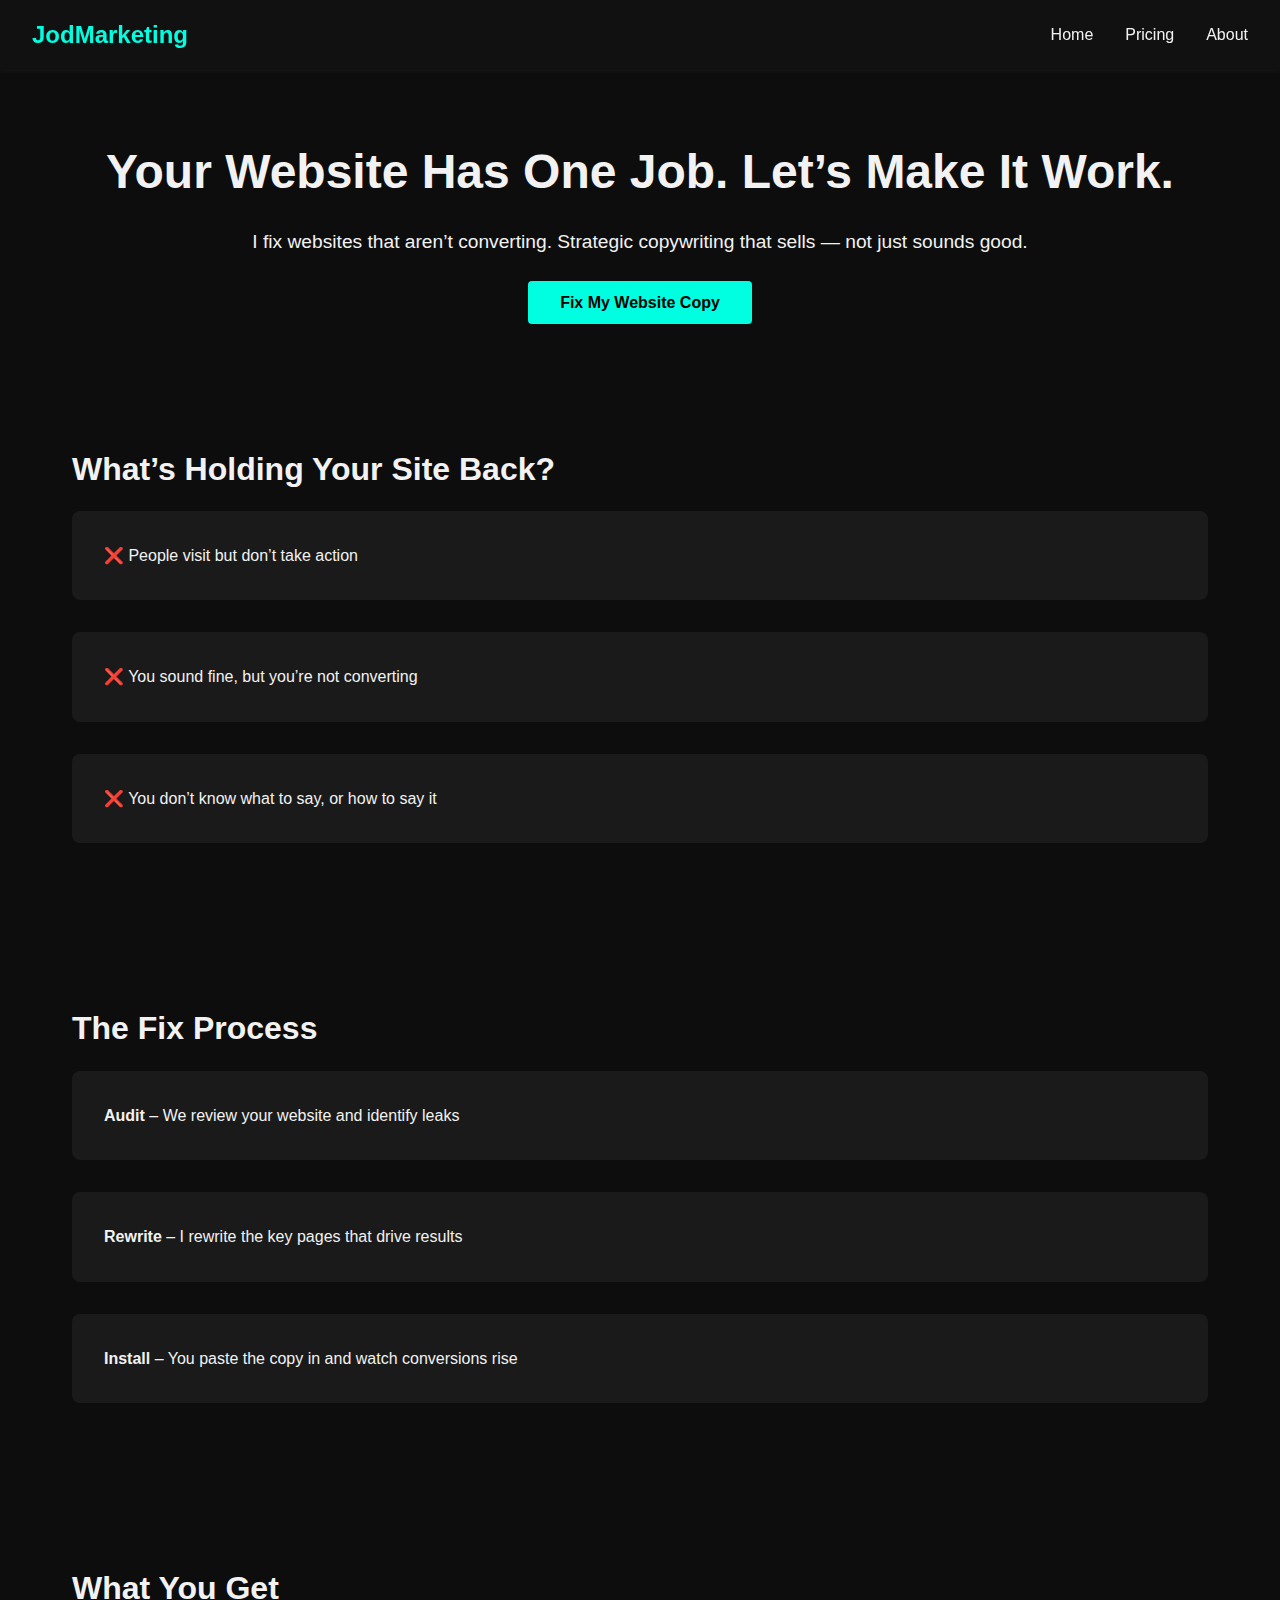
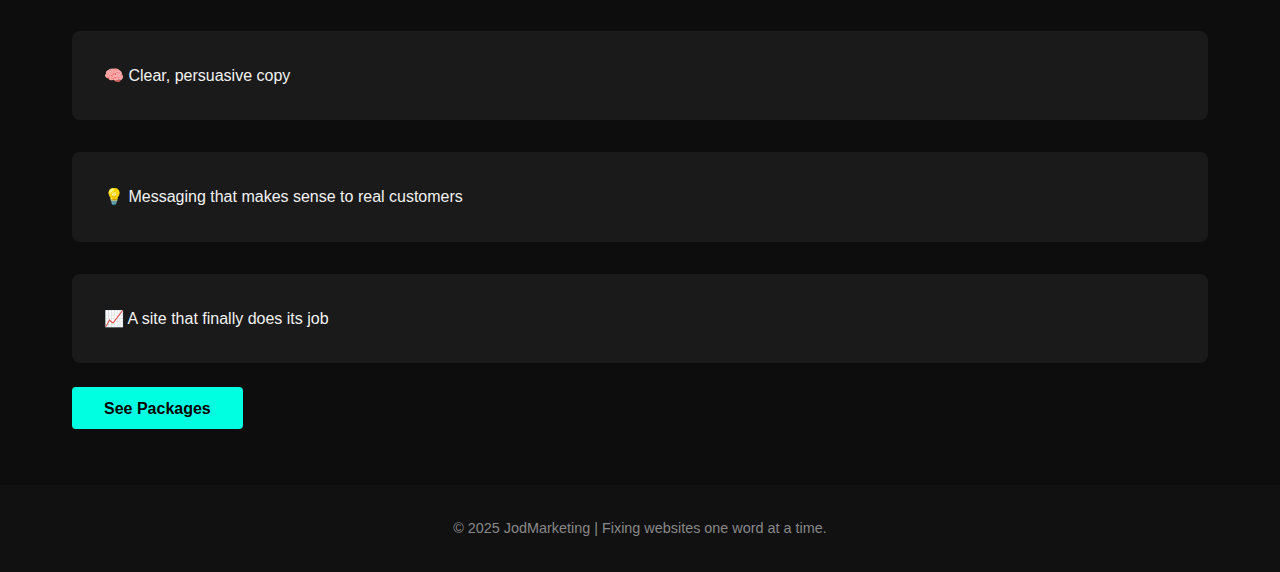
<file: Index.html>
<!DOCTYPE html>
<html lang="en">
<head>
  <meta charset="UTF-8" />
  <meta name="viewport" content="width=device-width, initial-scale=1.0"/>
  <title>JodMarketing – Fix Your Website Copy</title>
  <link rel="stylesheet" href="style.css" />
  <script defer src="script.js"></script>
</head>
<body>

  <header class="navbar">
    <div class="logo">JodMarketing</div>
    <div class="hamburger">
      <div></div><div></div><div></div>
    </div>
    <ul>
      <li><a href="index.html">Home</a></li>
      <li><a href="pricing.html">Pricing</a></li>
      <li><a href="about.html">About</a></li>
    </ul>
  </header>

  <section class="hero">
    <h1>Your Website Has One Job. Let’s Make It Work.</h1>
    <p>I fix websites that aren’t converting. Strategic copywriting that sells — not just sounds good.</p>
    <a href="pricing.html" class="btn">Fix My Website Copy</a>
  </section>

  <section class="section container">
    <h2>What’s Holding Your Site Back?</h2>
    <div class="card">❌ People visit but don’t take action</div>
    <div class="card">❌ You sound fine, but you’re not converting</div>
    <div class="card">❌ You don’t know what to say, or how to say it</div>
  </section>

  <section class="section container">
    <h2>The Fix Process</h2>
    <div class="card"><strong>Audit</strong> – We review your website and identify leaks</div>
    <div class="card"><strong>Rewrite</strong> – I rewrite the key pages that drive results</div>
    <div class="card"><strong>Install</strong> – You paste the copy in and watch conversions rise</div>
  </section>

  <section class="section container">
    <h2>What You Get</h2>
    <div class="card">🧠 Clear, persuasive copy</div>
    <div class="card">💡 Messaging that makes sense to real customers</div>
    <div class="card">📈 A site that finally does its job</div>
    <a href="pricing.html" class="btn">See Packages</a>
  </section>

  <footer>
    © 2025 JodMarketing | Fixing websites one word at a time.
  </footer>

</body>
</html>
</file>
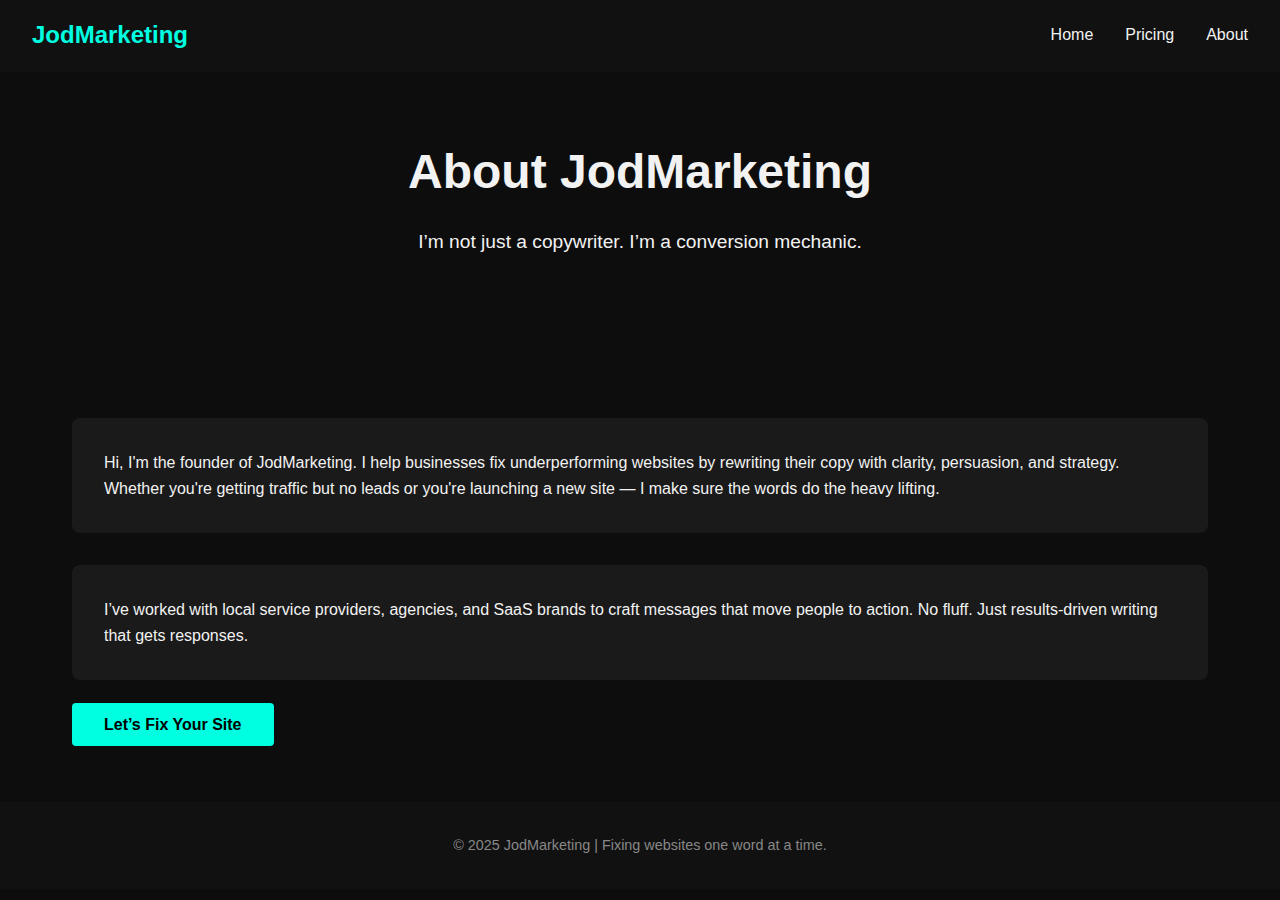
<file: about.html>
<!DOCTYPE html>
<html lang="en">
<head>
  <meta charset="UTF-8" />
  <meta name="viewport" content="width=device-width, initial-scale=1.0"/>
  <title>About – JodMarketing</title>
  <link rel="stylesheet" href="style.css" />
  <script defer src="script.js"></script>
</head>
<body>

  <header class="navbar">
    <div class="logo">JodMarketing</div>
    <div class="hamburger">
      <div></div><div></div><div></div>
    </div>
    <ul>
      <li><a href="index.html">Home</a></li>
      <li><a href="pricing.html">Pricing</a></li>
      <li><a href="about.html">About</a></li>
    </ul>
  </header>

  <section class="hero">
    <h1>About JodMarketing</h1>
    <p>I’m not just a copywriter. I’m a conversion mechanic.</p>
  </section>

  <section class="section container">
    <div class="card">
      <p>Hi, I'm the founder of JodMarketing. I help businesses fix underperforming websites by rewriting their copy with clarity, persuasion, and strategy. Whether you're getting traffic but no leads or you're launching a new site — I make sure the words do the heavy lifting.</p>
    </div>

    <div class="card">
      <p>I’ve worked with local service providers, agencies, and SaaS brands to craft messages that move people to action. No fluff. Just results-driven writing that gets responses.</p>
    </div>

    <a href="index.html" class="btn">Let’s Fix Your Site</a>
  </section>

  <footer>
    © 2025 JodMarketing | Fixing websites one word at a time.
  </footer>

</body>
</html>
</file>
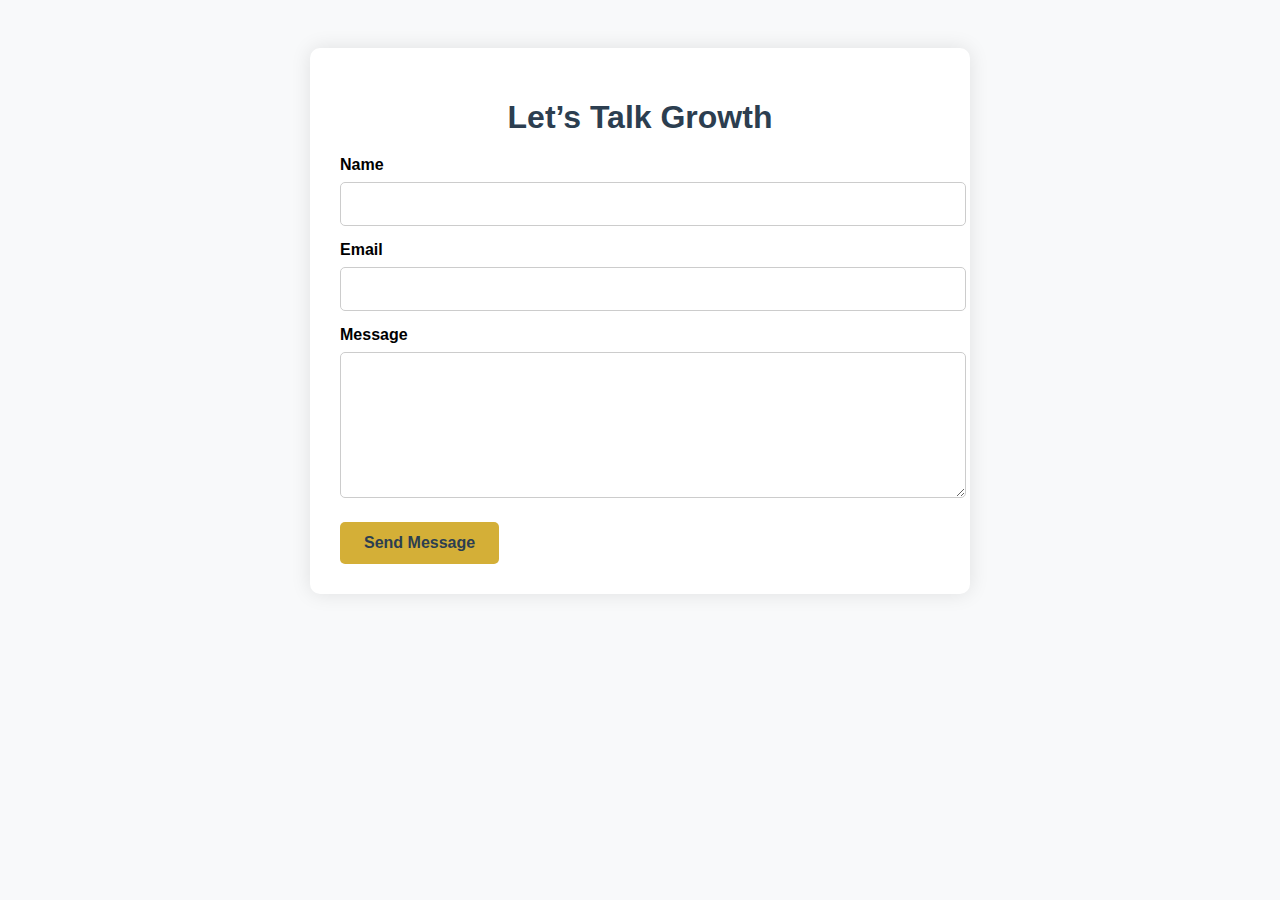
<file: contact.html>
<!DOCTYPE html>
<html lang="en">
<head>
  <meta charset="UTF-8" />
  <meta name="viewport" content="width=device-width, initial-scale=1.0"/>
  <title>Contact Us | JOD Marketing</title>
  <style>
    body {
      font-family: 'Poppins', sans-serif;
      background: #f8f9fa;
      padding: 40px;
    }
    .container {
      max-width: 600px;
      margin: 0 auto;
      background: #fff;
      padding: 30px;
      border-radius: 10px;
      box-shadow: 0 0 20px rgba(0,0,0,0.1);
    }
    h1 {
      text-align: center;
      color: #2c3e50;
      margin-bottom: 20px;
    }
    label {
      display: block;
      margin-top: 15px;
      font-weight: 600;
    }
    input, textarea {
      width: 100%;
      padding: 12px;
      margin-top: 8px;
      border-radius: 5px;
      border: 1px solid #ccc;
      font-size: 1em;
    }
    textarea {
      min-height: 120px;
    }
    button {
      margin-top: 20px;
      background: #d4af37;
      color: #2c3e50;
      padding: 12px 24px;
      border: none;
      border-radius: 5px;
      font-weight: bold;
      font-size: 1em;
      cursor: pointer;
    }
  </style>
</head>
<body>
  <div class="container">
    <h1>Let’s Talk Growth</h1>
    <form action="https://formspree.io/f/movwqvzr" method="POST">
      <label for="name">Name</label>
      <input type="text" id="name" name="name" required>

      <label for="email">Email</label>
      <input type="email" id="email" name="email" required>

      <label for="message">Message</label>
      <textarea id="message" name="message" required></textarea>

      <button type="submit">Send Message</button>
    </form>
  </div>
</body>
</html>
</file>
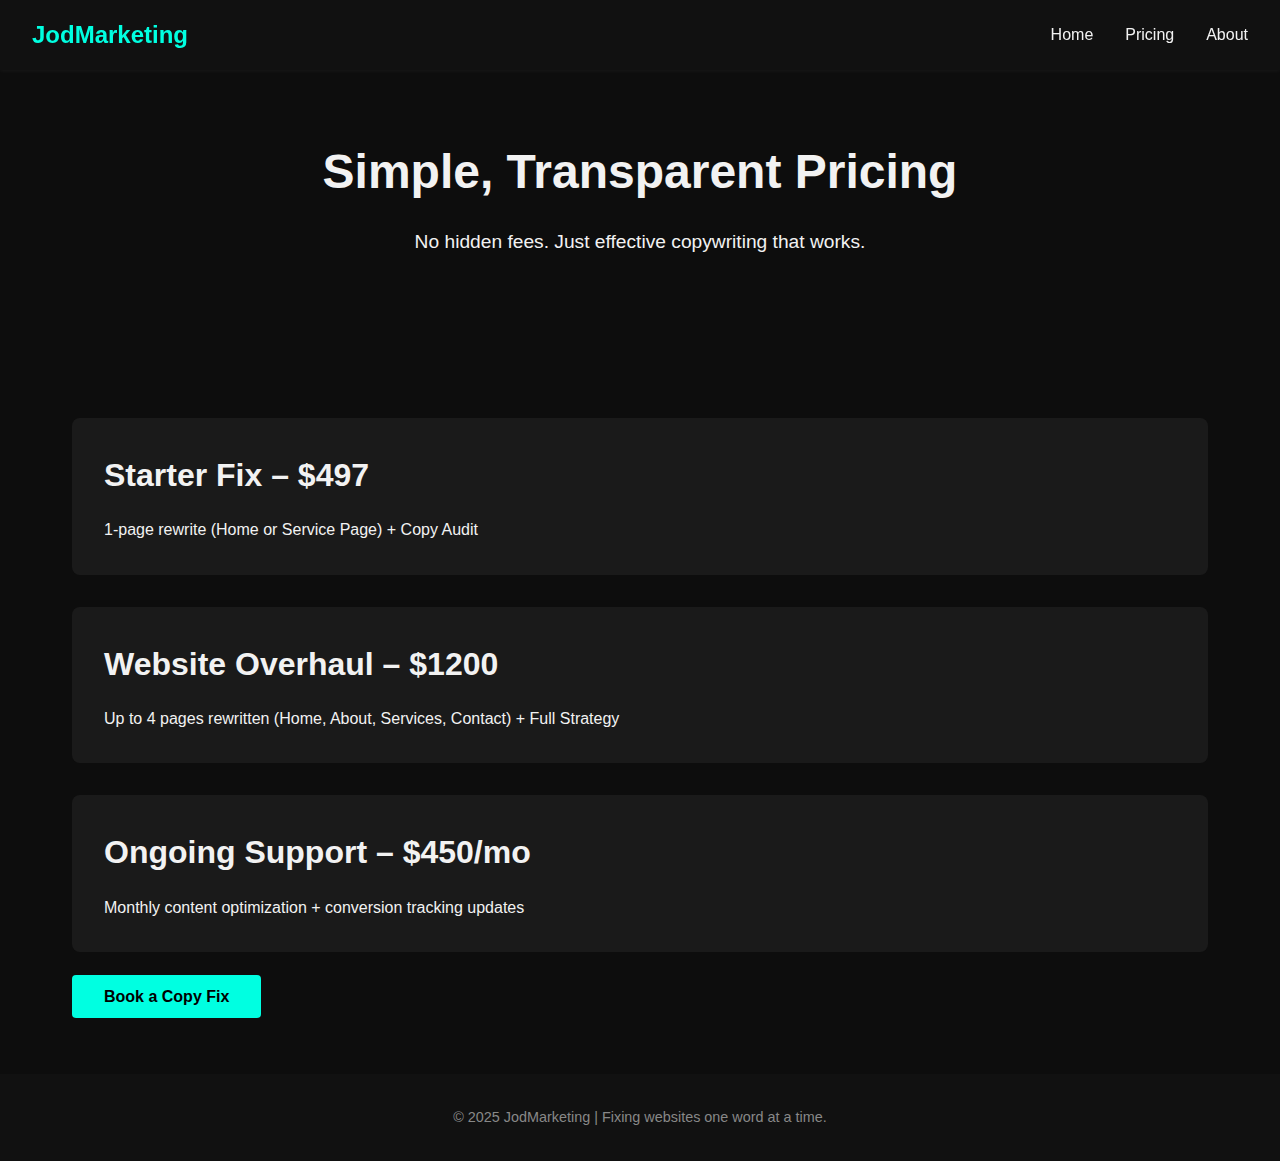
<file: pricing.html>
<!DOCTYPE html>
<html lang="en">
<head>
  <meta charset="UTF-8" />
  <meta name="viewport" content="width=device-width, initial-scale=1.0"/>
  <title>Pricing – JodMarketing</title>
  <link rel="stylesheet" href="style.css" />
  <script defer src="script.js"></script>
</head>
<body>

  <header class="navbar">
    <div class="logo">JodMarketing</div>
    <div class="hamburger">
      <div></div><div></div><div></div>
    </div>
    <ul>
      <li><a href="index.html">Home</a></li>
      <li><a href="pricing.html">Pricing</a></li>
      <li><a href="about.html">About</a></li>
    </ul>
  </header>

  <section class="hero">
    <h1>Simple, Transparent Pricing</h1>
    <p>No hidden fees. Just effective copywriting that works.</p>
  </section>

  <section class="section container">
    <div class="card">
      <h2>Starter Fix – $497</h2>
      <p>1-page rewrite (Home or Service Page) + Copy Audit</p>
    </div>

    <div class="card">
      <h2>Website Overhaul – $1200</h2>
      <p>Up to 4 pages rewritten (Home, About, Services, Contact) + Full Strategy</p>
    </div>

    <div class="card">
      <h2>Ongoing Support – $450/mo</h2>
      <p>Monthly content optimization + conversion tracking updates</p>
    </div>

    <a href="index.html" class="btn">Book a Copy Fix</a>
  </section>

  <footer>
    © 2025 JodMarketing | Fixing websites one word at a time.
  </footer>

</body>
</html>
</file>
<file: style.css>
/* style.css */

* {
  margin: 0;
  padding: 0;
  box-sizing: border-box;
}

body {
  font-family: 'Segoe UI', Tahoma, Geneva, Verdana, sans-serif;
  background-color: #0d0d0d;
  color: #f2f2f2;
  line-height: 1.6;
}

a {
  text-decoration: none;
  color: inherit;
}

.container {
  max-width: 1200px;
  margin: auto;
  padding: 2rem;
}

.navbar {
  background: #111;
  padding: 1rem 2rem;
  display: flex;
  justify-content: space-between;
  align-items: center;
  position: sticky;
  top: 0;
  z-index: 1000;
  box-shadow: 0 1px 4px rgba(255, 255, 255, 0.05);
}

.navbar .logo {
  font-size: 1.5rem;
  font-weight: bold;
  color: #00ffe1;
}

.navbar ul {
  list-style: none;
  display: flex;
  gap: 2rem;
}

.navbar ul li {
  transition: color 0.3s ease;
}

.navbar ul li:hover {
  color: #00ffe1;
}

.hamburger {
  display: none;
  flex-direction: column;
  gap: 5px;
  cursor: pointer;
}

.hamburger div {
  width: 25px;
  height: 3px;
  background-color: #f2f2f2;
  transition: all 0.3s;
}

@media (max-width: 768px) {
  .navbar ul {
    position: absolute;
    top: 60px;
    right: 0;
    background: #111;
    flex-direction: column;
    width: 200px;
    display: none;
    padding: 1rem;
  }

  .navbar ul.active {
    display: flex;
  }

  .hamburger {
    display: flex;
  }
}

.hero {
  padding: 4rem 2rem;
  text-align: center;
}

.hero h1 {
  font-size: 3rem;
  margin-bottom: 1rem;
}

.hero p {
  font-size: 1.2rem;
  margin-bottom: 2rem;
}

.btn {
  background-color: #00ffe1;
  color: #000;
  padding: 0.8rem 2rem;
  border: none;
  font-weight: bold;
  border-radius: 4px;
  cursor: pointer;
  transition: background 0.3s ease;
}

.btn:hover {
  background-color: #00ccb9;
}

.section {
  padding: 4rem 2rem;
}

.section h2 {
  font-size: 2rem;
  margin-bottom: 1rem;
}

.card {
  background: #1a1a1a;
  padding: 2rem;
  border-radius: 8px;
  margin-bottom: 2rem;
  transition: transform 0.3s;
}

.card:hover {
  transform: translateY(-5px);
}

footer {
  background: #111;
  padding: 2rem;
  text-align: center;
  font-size: 0.9rem;
  color: #888;
}
</file>
